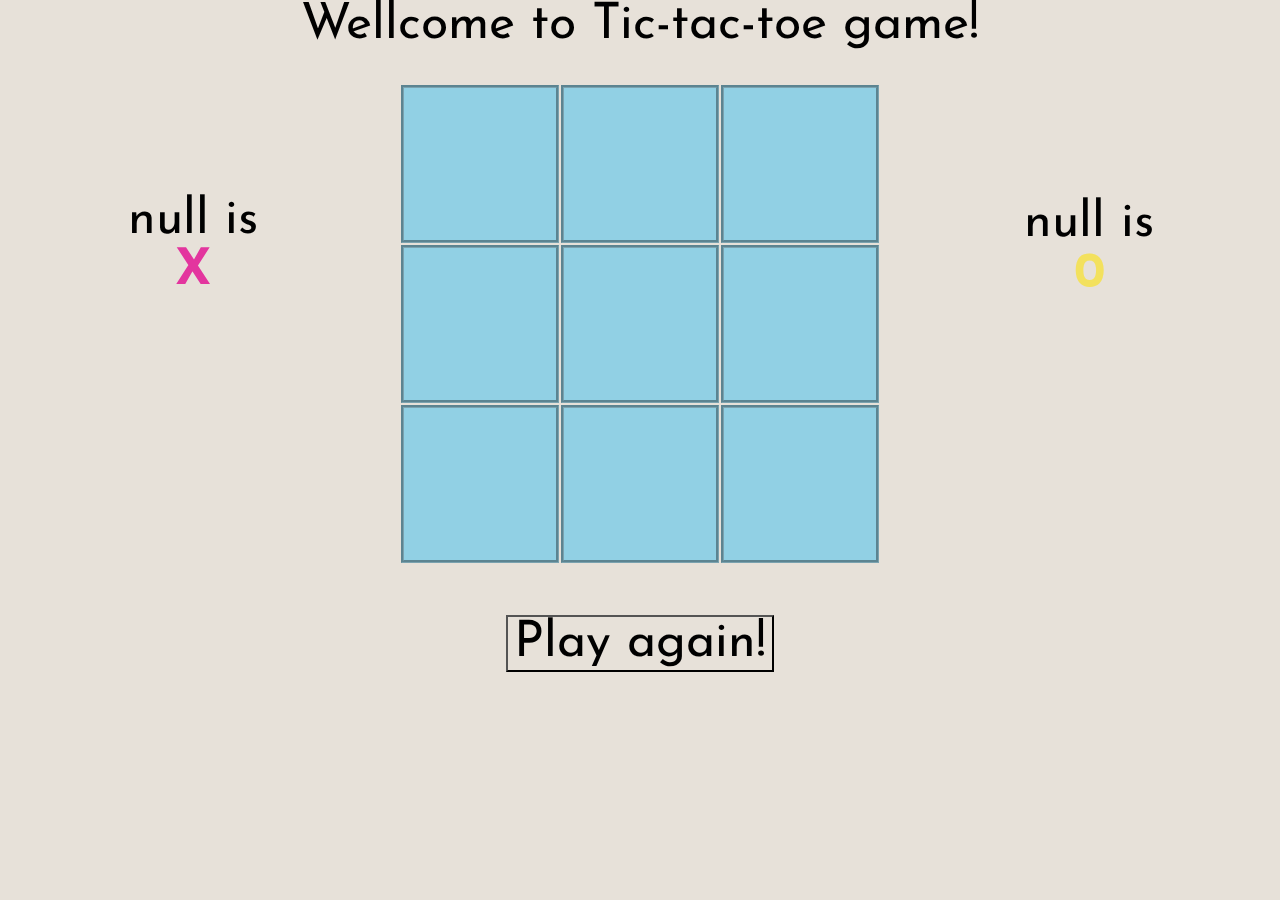
<file: index.html>
<!DOCTYPE html>
<html>
<head>
    <meta charset='utf-8'>
    <title>Page Title</title>
    <link rel="preconnect" href="https://fonts.googleapis.com">
<link rel="preconnect" href="https://fonts.gstatic.com" crossorigin>
<link href="https://fonts.googleapis.com/css2?family=Grape+Nuts&family=Josefin+Sans:ital,wght@1,300&display=swap" rel="stylesheet">
<link href="Tic-tac-toe game(X 0).css" rel="stylesheet">

</head>
<body onload="openGame()">
<p>Wellcome to Tic-tac-toe game!</p><br>
<p id="player1"> </p><br>
<p id="player2"> </p>

    <table>
        <tr> 
            <td id="demo1"> </td>
            <td id="demo2"> </td>
            <td id="demo3"> </td>
        </tr>
        <tr>
            <td id="demo4"> </td>
            <td id="demo5"> </td>
            <td id="demo6"> </td>
        </tr>
        <tr>
            <td id="demo7"> </td>
            <td id="demo8"> </td>
            <td id="demo9"> </td>
        </tr>
    </table>
    <p id="demo10"></p>
    <button type="button" id="btnPlayAgain">Play again!</button>
    <script src='Tic-tac-toe game(X 0).js'></script>


</body>
</html>
</file>
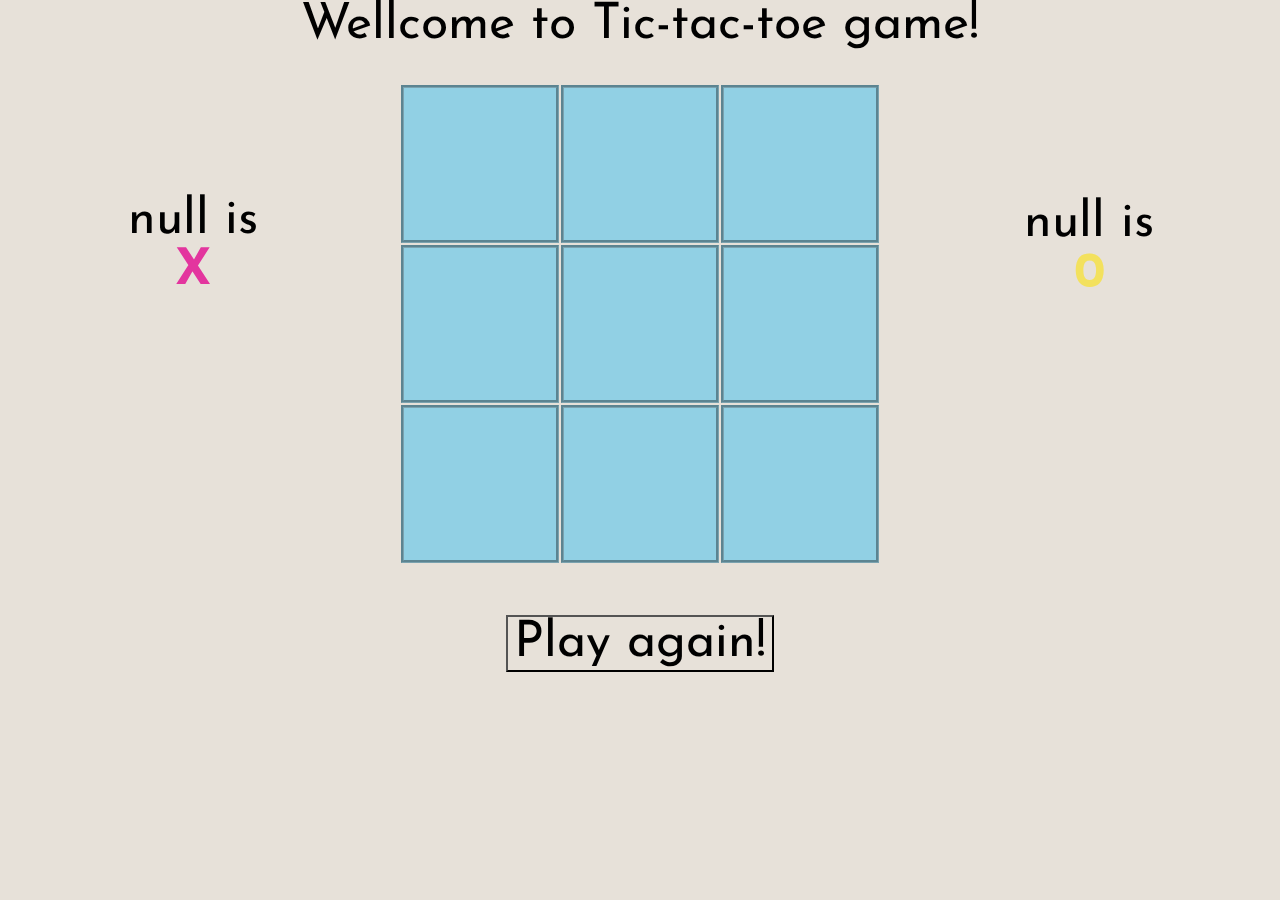
<file: Tic-tac-toe game(X 0).html>
<!DOCTYPE html>
<html>
<head>
    <meta charset='utf-8'>
    <title>Page Title</title>
    <link rel="preconnect" href="https://fonts.googleapis.com">
<link rel="preconnect" href="https://fonts.gstatic.com" crossorigin>
<link href="https://fonts.googleapis.com/css2?family=Grape+Nuts&family=Josefin+Sans:ital,wght@1,300&display=swap" rel="stylesheet">
<link href="Tic-tac-toe game(X 0).css" rel="stylesheet">

</head>
<body onload="openGame()">
<p>Wellcome to Tic-tac-toe game!</p><br>
<p id="player1"> </p><br>
<p id="player2"> </p>

    <table>
        <tr> 
            <td id="demo1"> </td>
            <td id="demo2"> </td>
            <td id="demo3"> </td>
        </tr>
        <tr>
            <td id="demo4"> </td>
            <td id="demo5"> </td>
            <td id="demo6"> </td>
        </tr>
        <tr>
            <td id="demo7"> </td>
            <td id="demo8"> </td>
            <td id="demo9"> </td>
        </tr>
    </table>
    <p id="demo10"></p>
    <button type="button" id="btnPlayAgain">Play again!</button>
    <script src='Tic-tac-toe game(X 0).js'></script>


</body>
</html>
</file>
<file: Tic-tac-toe game(X 0).css>
* {
    margin: auto;
    text-align: center;
    font-family: 'Grape Nuts', cursive;
    font-family: 'Josefin Sans', sans-serif;
    background-color: rgb(231, 225, 217);
   
}
th, td {
    border: 3px groove rgba(0, 0, 0, 0.36);
    background-color: rgb(145, 208, 228);
    
}
td {
    height: 150px;
    width: 150px;
    text-align: center;
}

table {
    font-size: 70px;
    margin: auto;
    text-align: center;
    font-weight:bold;
}
p {
    font-size: 50px;
}

#player1 {
    position: absolute;
    margin-top: 10%;
    margin-left: 10%;
}

#player2 {
    position: absolute;
    margin-top: 9%;
    margin-left: 80%;
}

#player1Sign {
    color: rgb(227,53,158);
    font-weight:bold;
}

#player2Sign {
    color: rgb(243, 225, 94);
    font-weight:bold;
}

#btnPlayAgain {
    font-size: 50px;
    margin-top: 50px;

}
</file>
